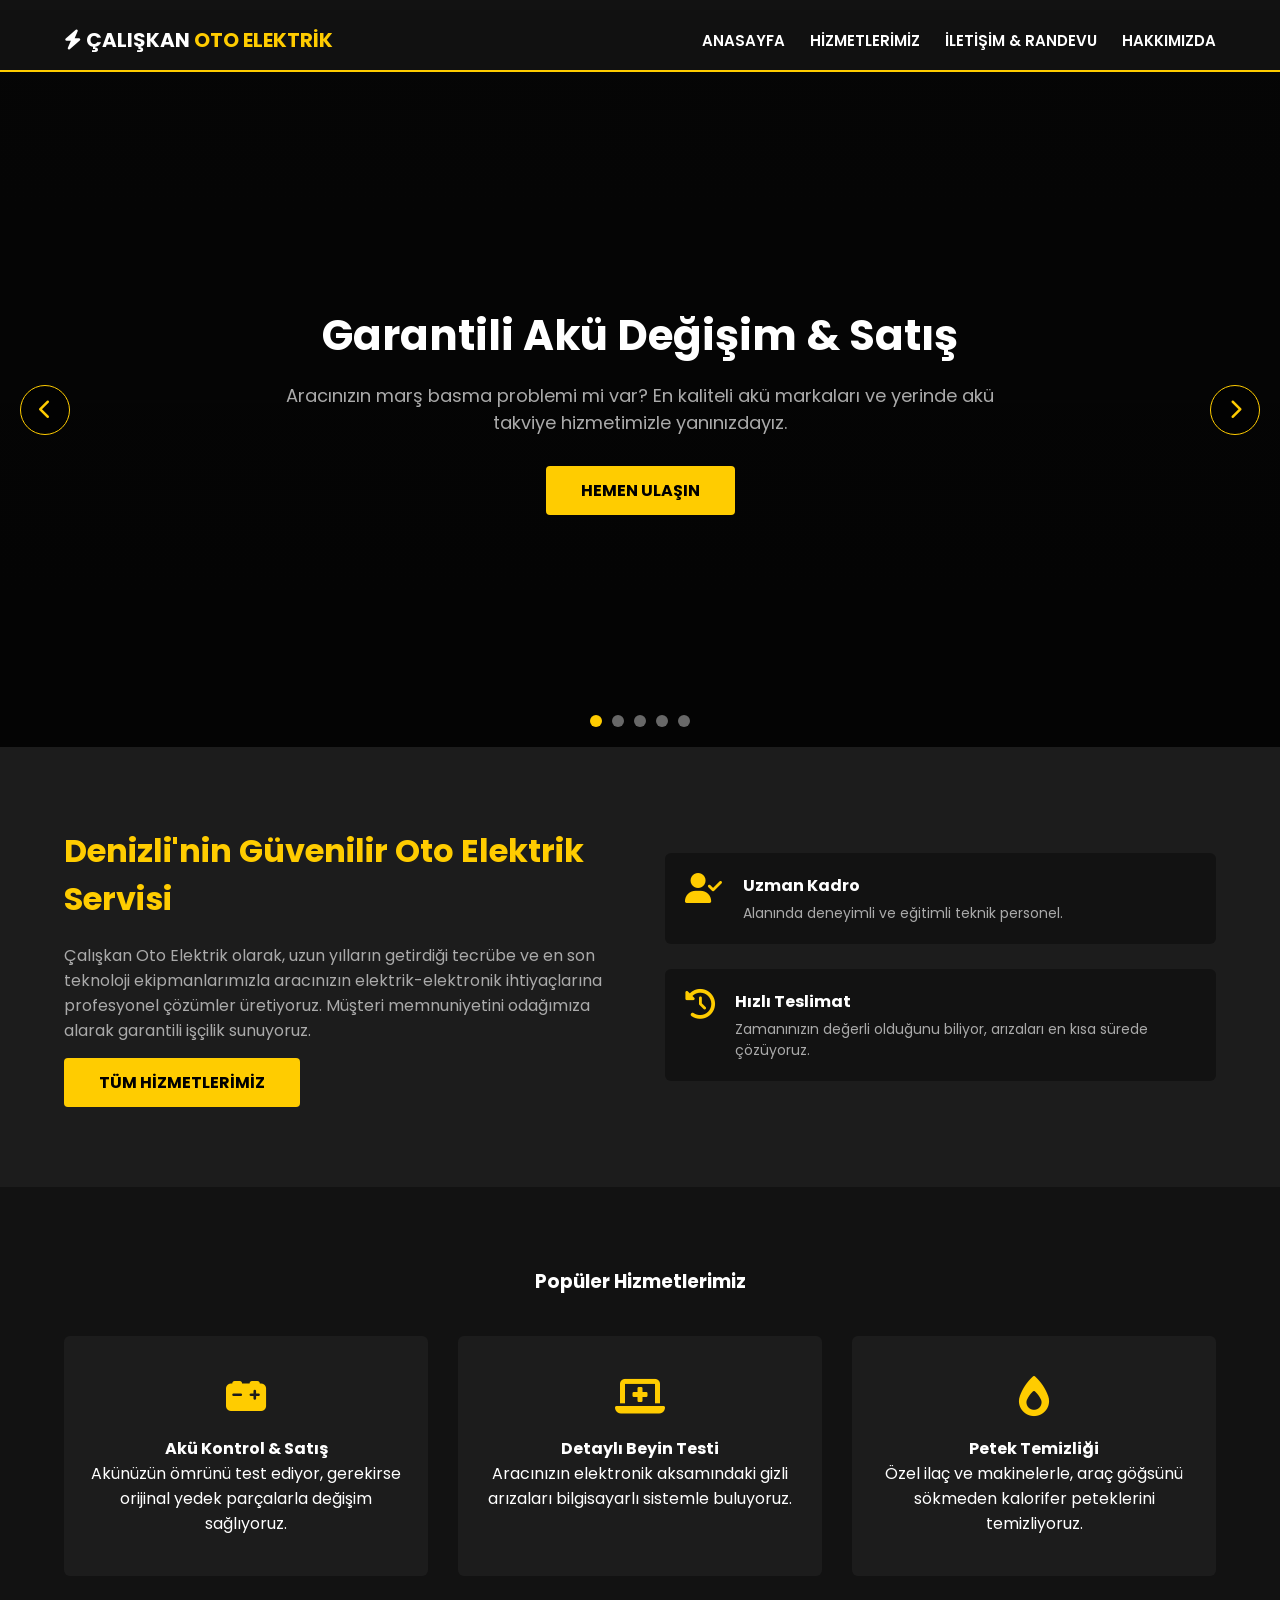
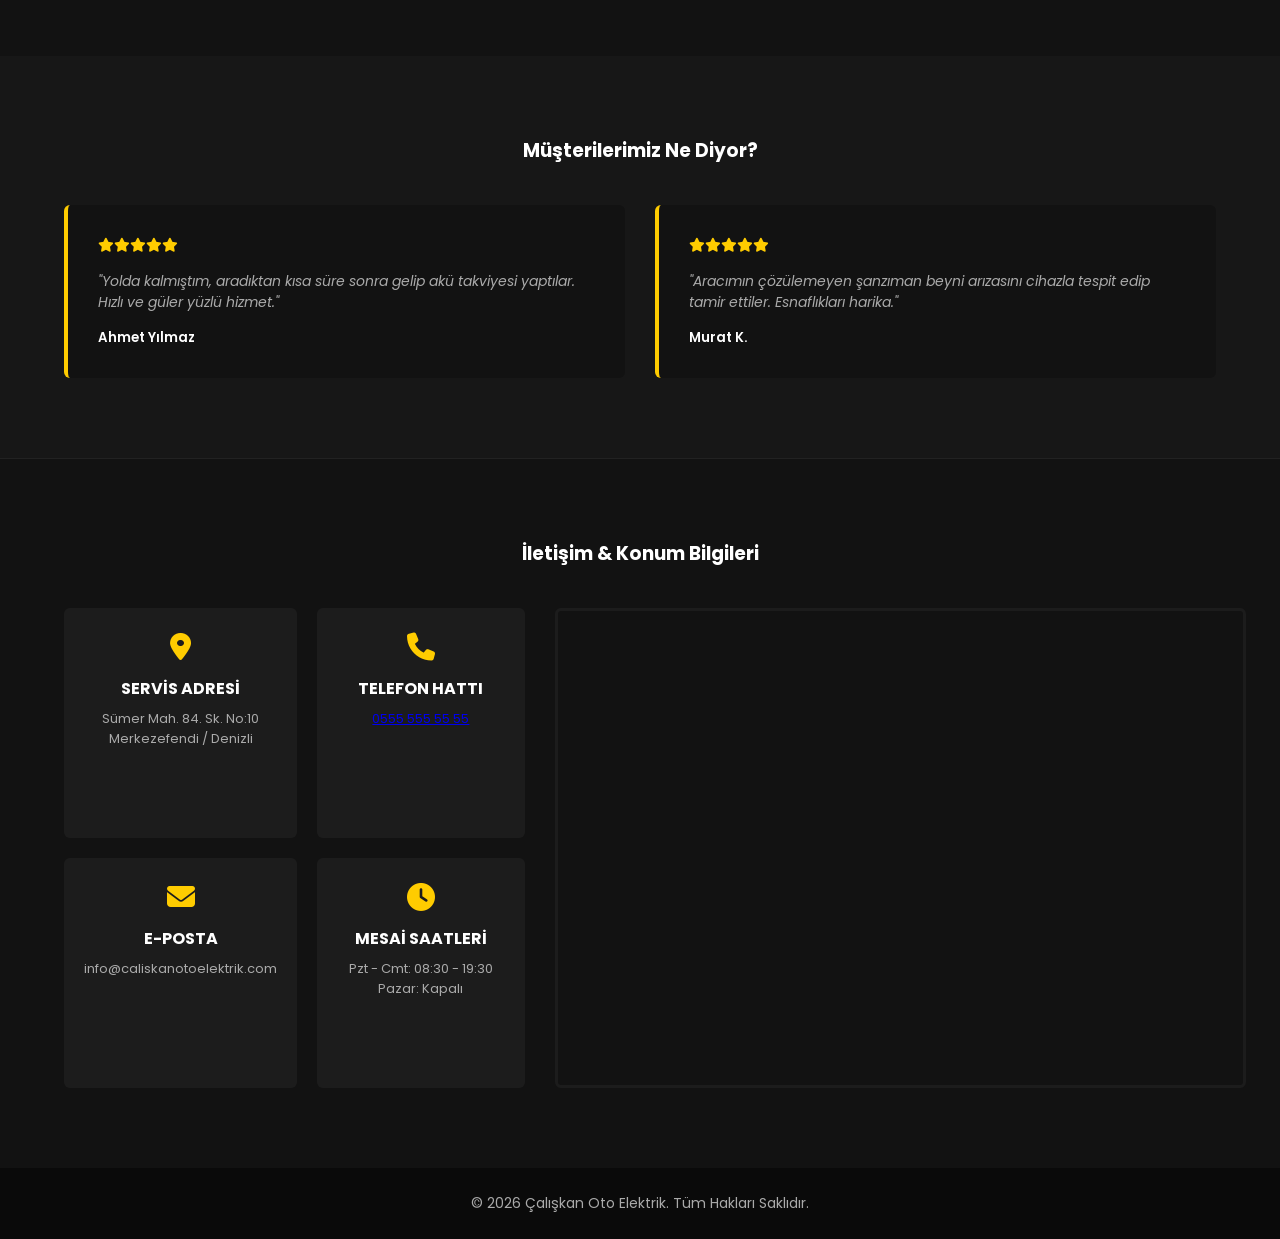
<file: index.html>
<!DOCTYPE html>
<html lang="tr">

<head>
    <meta charset="UTF-8">
    <meta name="viewport" content="width=device-width, initial-scale=1.0">
    <title>Çalışkan Oto Elektrik | Güvenilir ve Profesyonel Hizmet</title>
    <!-- Google Fonts & FontAwesome İkonları -->
    <link rel="stylesheet" href="https://fonts.googleapis.com/css2?family=Poppins:wght@300;400;600;700&display=swap">
    <link rel="stylesheet" href="https://cdnjs.cloudflare.com/ajax/libs/font-awesome/6.4.0/css/all.min.css">
    <link rel="stylesheet" href="style.css">
</head>

<body>

    <!-- DİNAMİK HEADER -->
    <div id="header-placeholder"></div>

    <!-- 1. SLIDER ALANI -->
    <section class="slider-container">
        <!-- Slide 1: Akü -->
        <div class="slide active"
            style="background: linear-gradient(rgba(0,0,0,0.7), rgba(0,0,0,0.8)), url('https://images.unsplash.com/photo-1542282088-fe8426682b8f?auto=format&fit=crop&q=80&w=1600');">
            <div class="slide-content">
                <h2>Garantili Akü Değişim & Satış</h2>
                <p>Aracınızın marş basma problemi mi var? En kaliteli akü markaları ve yerinde akü takviye hizmetimizle
                    yanınızdayız.</p>
                <a href="iletisim.html" class="btn">Hemen Ulaşın</a>
            </div>
        </div>

        <!-- Slide 2: Arıza Tespiti -->
        <div class="slide"
            style="background: linear-gradient(rgba(0,0,0,0.7), rgba(0,0,0,0.8)), url('https://images.unsplash.com/photo-1486006920555-c77dce18193b?auto=format&fit=crop&q=80&w=1600');">
            <div class="slide-content">
                <h2>Bilgisayarlı Arıza Tespiti</h2>
                <p>Orijinal diagnostik cihazlarımızla aracınızın beynindeki tüm elektriksel ve elektronik arızaları
                    nokta atışı tespit ediyoruz.</p>
                <a href="hizmetler.html" class="btn">Hizmetleri İncele</a>
            </div>
        </div>

        <!-- Slide 3: Aydınlatma -->
        <div class="slide"
            style="background: linear-gradient(rgba(0,0,0,0.7), rgba(0,0,0,0.8)), url('https://images.unsplash.com/photo-1511919884226-fd3cad34687c?auto=format&fit=crop&q=80&w=1600');">
            <div class="slide-content">
                <h2>Far Ayarı & Aydınlatma Çözümleri</h2>
                <p>Görüş mesafenizi maksimuma çıkarın. Xenon, LED dönüşümleri ve tüm iç/dış aydınlatma sistemlerinin
                    tamiri.</p>
                <a href="hizmetler.html" class="btn">Detaylı Bilgi</a>
            </div>
        </div>

        <!-- Slide 4: Dinamo Revizyonu -->
        <div class="slide"
            style="background: linear-gradient(rgba(0,0,0,0.7), rgba(0,0,0,0.8)), url('https://images.unsplash.com/photo-1507136566006-cfc505b114fc?auto=format&fit=crop&q=80&w=1600');">
            <div class="slide-content">
                <h2>Marş & Şarj Dinamosu Tamiri</h2>
                <p>Şarj etme sorunları ve marş kaçırma problemlerine karşı dynamic test tezgahlarımızla garantili
                    revizyon sağlıyoruz.</p>
                <a href="iletisim.html" class="btn">Teklif Alın</a>
            </div>
        </div>

        <!-- Slide 5: Yol Yardım -->
        <div class="slide"
            style="background: linear-gradient(rgba(0,0,0,0.7), rgba(0,0,0,0.8)), url('https://images.unsplash.com/photo-1563720223185-11003d516935?auto=format&fit=crop&q=80&w=1600');">
            <div class="slide-content">
                <h2>7/24 Oto Elektrik Yol Yardım</h2>
                <p>Denizli ve çevresinde yolda mı kaldınız? Bir tıkla konumunuza gelelim, arızanızı yerinde çözelim.</p>
                <a href="tel:05464341862" class="btn btn-danger"><i class="fa-solid fa-phone"></i> Tıkla Ara</a>
            </div>
        </div>

        <button class="slider-btn prev-btn"><i class="fa-solid fa-chevron-left"></i></button>
        <button class="slider-btn next-btn"><i class="fa-solid fa-chevron-right"></i></button>

        <div class="slider-dots">
            <span class="dot active"></span>
            <span class="dot"></span>
            <span class="dot"></span>
            <span class="dot"></span>
            <span class="dot"></span>
        </div>
    </section>

    <!-- 2. HAKKIMIZDA ÖZETİ -->
    <section class="home-about">
        <div class="container about-wrapper">
            <div class="about-text">
                <h3>Denizli'nin Güvenilir Oto Elektrik Servisi</h3>
                <p>Çalışkan Oto Elektrik olarak, uzun yılların getirdiği tecrübe ve en son teknoloji ekipmanlarımızla
                    aracınızın elektrik-elektronik ihtiyaçlarına profesyonel çözümler üretiyoruz. Müşteri memnuniyetini
                    odağımıza alarak garantili işçilik sunuyoruz.</p>
                <a href="hakkımızda.html" class="btn">Tüm Hizmetlerimiz</a>
            </div>
            <div class="about-features">
                <div class="feature-item">
                    <i class="fa-solid fa-user-check"></i>
                    <div>
                        <h4>Uzman Kadro</h4>
                        <p>Alanında deneyimli ve eğitimli teknik personel.</p>
                    </div>
                </div>
                <div class="feature-item">
                    <i class="fa-solid fa-clock-rotate-left"></i>
                    <div>
                        <h4>Hızlı Teslimat</h4>
                        <p>Zamanınızın değerli olduğunu biliyor, arızaları en kısa sürede çözüyoruz.</p>
                    </div>
                </div>
            </div>
        </div>
    </section>

    <!-- 3. ÖNE ÇIKAN HİZMETLER -->
    <section class="featured-services">
        <div class="container">
            <div class="section-title-wrapper">
                <h3 class="section-title">Popüler Hizmetlerimiz</h3>
            </div>
            <div class="services-grid">
                <div class="service-card">
                    <i class="fa-solid fa-car-battery"></i>
                    <h4>Akü Kontrol & Satış</h4>
                    <p>Akünüzün ömrünü test ediyor, gerekirse orijinal yedek parçalarla değişim sağlıyoruz.</p>
                </div>
                <div class="service-card">
                    <i class="fa-solid fa-laptop-medical"></i>
                    <h4>Detaylı Beyin Testi</h4>
                    <p>Aracınızın elektronik aksamındaki gizli arızaları bilgisayarlı sistemle buluyoruz.</p>
                </div>
                <div class="service-card">
                    <i class="fa-solid fa-fire-flame-simple"></i>
                    <h4>Petek Temizliği</h4>
                    <p>Özel ilaç ve makinelerle, araç göğsünü sökmeden kalorifer peteklerini temizliyoruz.</p>
                </div>
            </div>
        </div>
    </section>

    <!-- 4. MÜŞTERI YORUMLARI -->
    <section class="testimonials">
        <div class="container">
            <div class="section-title-wrapper">
                <h3 class="section-title">Müşterilerimiz Ne Diyor?</h3>
            </div>
            <div class="testimonials-grid">
                <div class="testimonial-card">
                    <div class="stars"><i class="fa-solid fa-star"></i><i class="fa-solid fa-star"></i><i
                            class="fa-solid fa-star"></i><i class="fa-solid fa-star"></i><i
                            class="fa-solid fa-star"></i></div>
                    <p>"Yolda kalmıştım, aradıktan kısa süre sonra gelip akü takviyesi yaptılar. Hızlı ve güler yüzlü
                        hizmet."</p>
                    <h5>Ahmet Yılmaz</h5>
                </div>
                <div class="testimonial-card">
                    <div class="stars"><i class="fa-solid fa-star"></i><i class="fa-solid fa-star"></i><i
                            class="fa-solid fa-star"></i><i class="fa-solid fa-star"></i><i
                            class="fa-solid fa-star"></i></div>
                    <p>"Aracımın çözülemeyen şanzıman beyni arızasını cihazla tespit edip tamir ettiler. Esnaflıkları
                        harika."</p>
                    <h5>Murat K.</h5>
                </div>
            </div>
        </div>
    </section>

    <!-- 5. EN ALT BÖLÜM: DETAYLI İLETİŞİM VE HARİTA -->
    <section class="home-contact-section">
        <div class="container">
            <div class="section-title-wrapper">
                <h3 class="section-title">İletişim & Konum Bilgileri</h3>
            </div>

            <div class="home-contact-grid">
                <div class="home-contact-info">
                    <div class="info-box">
                        <i class="fa-solid fa-location-dot"></i>
                        <h4>Servis Adresi</h4>
                        <p>Sümer Mah. 84. Sk. No:10<br>Merkezefendi / Denizli</p>
                    </div>
                    <div class="info-box">
                        <i class="fa-solid fa-phone"></i>
                        <h4>Telefon Hattı</h4>
                        <p><a href="tel:05464341862">0555 555 55 55 </a></p>
                    </div>
                    <div class="info-box">
                        <i class="fa-solid fa-envelope"></i>
                        <h4>E-Posta</h4>
                        <p>info@caliskanotoelektrik.com</p>
                    </div>
                    <div class="info-box">
                        <i class="fa-solid fa-clock"></i>
                        <h4>Mesai Saatleri</h4>
                        <p>Pzt - Cmt: 08:30 - 19:30<br>Pazar: Kapalı</p>
                    </div>
                </div>

                <div class="home-contact-map">
                    <iframe
                        src="https://www.google.com/maps/embed?pb=!1m18!1m12!1m3!1d12611.572576637258!2d29.08798258969261!3d37.79254390683417!2m3!1f0!2f0!3f0!3m2!1i1024!2i768!4f13.1!3m3!1m2!1s0x14c73f359cb6632b%3A0xdfe6f69d227817e!2zw4dhbMSxxZ9rYW4gT3RvIEVsZWt0cmlr!5e0!3m2!1str!2str!4v1783810471572!5m2!1str!2str"
                        width="110%" height="100%" style="border:0;" allowfullscreen="" loading="lazy"
                        referrerpolicy="no-referrer-when-downgrade"></iframe>
                </div>
            </div>
        </div>
    </section>

    <!-- DİNAMİK FOOTER -->
    <div id="footer-placeholder"></div>

    <script src="script.js"></script>
</body>

</html>
</file>
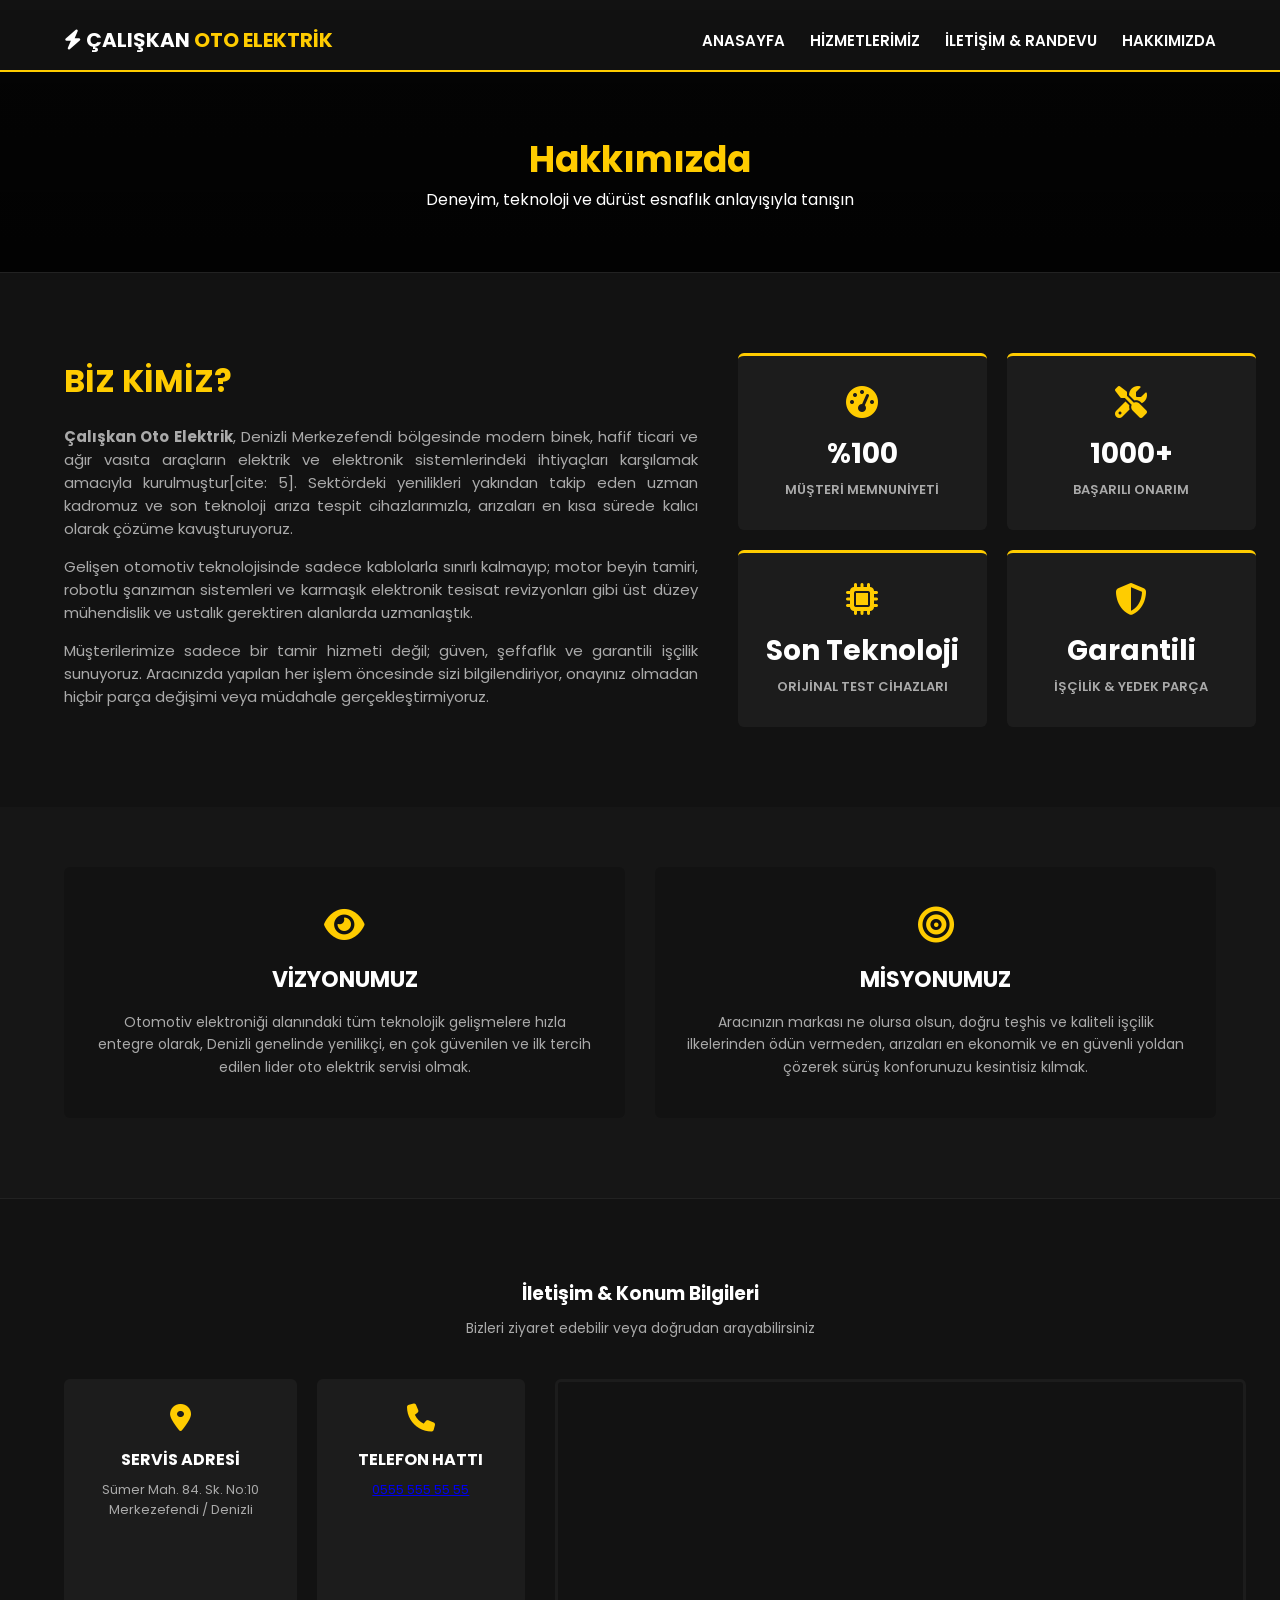
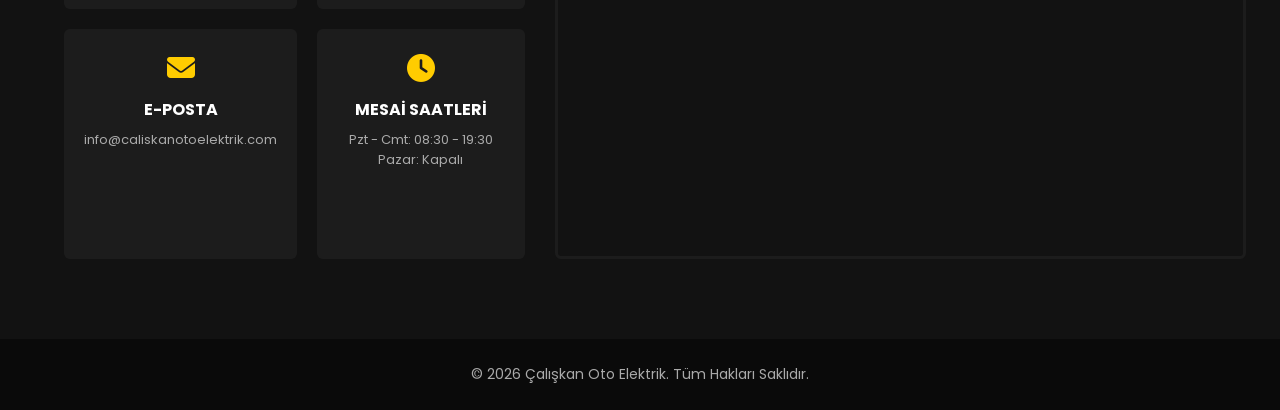
<file: hakkımızda.html>
<!DOCTYPE html>
<html lang="tr">

<head>
    <meta charset="UTF-8">
    <meta name="viewport" content="width=device-width, initial-scale=1.0">
    <title>Hakkımızda | Çalışkan Oto Elektrik</title>
    <!-- Google Fonts & FontAwesome İkonları -->
    <link rel="stylesheet" href="https://fonts.googleapis.com/css2?family=Poppins:wght@300;400;600;700&display=swap">
    <link rel="stylesheet" href="https://cdnjs.cloudflare.com/ajax/libs/font-awesome/6.4.0/css/all.min.css">
    <link rel="stylesheet" href="style.css">
</head>

<body>

    <!-- DİNAMİK HEADER (JavaScript ile yüklenecek) -->
    <div id="header-placeholder"></div>

    <!-- SAYFA ÜST BANNERI -->
    <section class="page-banner">
        <h1>Hakkımızda</h1>
        <p>Deneyim, teknoloji ve dürüst esnaflık anlayışıyla tanışın</p>
    </section>

    <!-- HAKKIMIZDA DETAYLI İÇERİK -->
    <section class="about-page-content">
        <div class="container">
            <div class="about-main-grid">
                <!-- Sol Taraf: Kurumsal Yazı -->
                <div class="about-main-text">
                    <h2>Biz Kimiz?</h2>
                    <p><strong>Çalışkan Oto Elektrik</strong>, Denizli Merkezefendi bölgesinde modern binek, hafif
                        ticari ve ağır vasıta araçların elektrik ve elektronik sistemlerindeki ihtiyaçları karşılamak
                        amacıyla kurulmuştur[cite: 5]. Sektördeki yenilikleri yakından takip eden uzman kadromuz ve son
                        teknoloji arıza tespit cihazlarımızla, arızaları en kısa sürede kalıcı olarak çözüme
                        kavuşturuyoruz.</p>
                    <p>Gelişen otomotiv teknolojisinde sadece kablolarla sınırlı kalmayıp; motor beyin tamiri, robotlu
                        şanzıman sistemleri ve karmaşık elektronik tesisat revizyonları gibi üst düzey mühendislik ve
                        ustalık gerektiren alanlarda uzmanlaştık.</p>
                    <p>Müşterilerimize sadece bir tamir hizmeti değil; güven, şeffaflık ve garantili işçilik sunuyoruz.
                        Aracınızda yapılan her işlem öncesinde sizi bilgilendiriyor, onayınız olmadan hiçbir parça
                        değişimi veya müdahale gerçekleştirmiyoruz.</p>
                </div>

                <!-- Sağ Taraf: İstatistik Kartları -->
                <div class="about-stats-grid">
                    <div class="stat-box">
                        <i class="fa-solid fa-gauge-high"></i>
                        <h3>%100</h3>
                        <p>Müşteri Memnuniyeti</p>
                    </div>
                    <div class="stat-box">
                        <i class="fa-solid fa-screwdriver-wrench"></i>
                        <h3>1000+</h3>
                        <p>Başarılı Onarım</p>
                    </div>
                    <div class="stat-box">
                        <i class="fa-solid fa-microchip"></i>
                        <h3>Son Teknoloji</h3>
                        <p>Orijinal Test Cihazları</p>
                    </div>
                    <div class="stat-box">
                        <i class="fa-solid fa-shield-halved"></i>
                        <h3>Garantili</h3>
                        <p>İşçilik & Yedek Parça</p>
                    </div>
                </div>
            </div>
        </div>
    </section>

    <!-- VİZYON & MİSYON BÖLÜMÜ -->
    <section class="vision-mission-section">
        <div class="container vision-mission-grid">
            <div class="vm-card">
                <i class="fa-solid fa-eye"></i>
                <h3>Vizyonumuz</h3>
                <p>Otomotiv elektroniği alanındaki tüm teknolojik gelişmelere hızla entegre olarak, Denizli genelinde
                    yenilikçi, en çok güvenilen ve ilk tercih edilen lider oto elektrik servisi olmak.</p>
            </div>
            <div class="vm-card">
                <i class="fa-solid fa-bullseye"></i>
                <h3>Misyonumuz</h3>
                <p>Aracınızın markası ne olursa olsun, doğru teşhis ve kaliteli işçilik ilkelerinden ödün vermeden,
                    arızaları en ekonomik ve en güvenli yoldan çözerek sürüş konforunuzu kesintisiz kılmak.</p>
            </div>
        </div>
    </section>

    <!-- 5. EN ALT BÖLÜM: DETAYLI İLETİŞİM, BİLGİLER VE HARİTA -->
    <section class="home-contact-section">
        <div class="container">
            <div class="section-title-wrapper">
                <h3 class="section-title">İletişim & Konum Bilgileri</h3>
                <p>Bizleri ziyaret edebilir veya doğrudan arayabilirsiniz</p>
            </div>

            <div class="home-contact-grid">
                <!-- Sol Taraf: İletişim Bilgileri Card Yapısı -->
                <div class="home-contact-info">
                    <div class="info-box">
                        <i class="fa-solid fa-location-dot"></i>
                        <h4>Servis Adresi</h4>
                        <p>Sümer Mah. 84. Sk. No:10<br>Merkezefendi / Denizli</p>
                    </div>
                    <div class="info-box">
                        <i class="fa-solid fa-phone"></i>
                        <h4>Telefon Hattı</h4>
                        <p><a href="tel:05464341862">0555 555 55 55</a></p>
                    </div>
                    <div class="info-box">
                        <i class="fa-solid fa-envelope"></i>
                        <h4>E-Posta</h4>
                        <p>info@caliskanotoelektrik.com</p>
                    </div>
                    <div class="info-box">
                        <i class="fa-solid fa-clock"></i>
                        <h4>Mesai Saatleri</h4>
                        <p>Pzt - Cmt: 08:30 - 19:30<br>Pazar: Kapalı</p>
                    </div>
                </div>

                <!-- Sağ Taraf: Büyük Google Maps Haritası -->
                <div class="home-contact-map">
                    <iframe
                        src="https://www.google.com/maps/embed?pb=!1m18!1m12!1m3!1d12611.572576637258!2d29.08798258969261!3d37.79254390683417!2m3!1f0!2f0!3f0!3m2!1i1024!2i768!4f13.1!3m3!1m2!1s0x14c73f359cb6632b%3A0xdfe6f69d227817e!2zw4dhbMSxxZ9rYW4gT3RvIEVsZWt0cmlr!5e0!3m2!1str!2str!4v1783810471572!5m2!1str!2str"
                        width="110%" height="100%" style="border:0;" allowfullscreen="" loading="lazy"
                        referrerpolicy="no-referrer-when-downgrade"></iframe>
                </div>
            </div>
        </div>
    </section>

    <!-- DİNAMİK FOOTER (JavaScript ile yüklenecek) -->
    <div id="footer-placeholder"></div>

    <script src="script.js"></script>
</body>

</html>
</file>
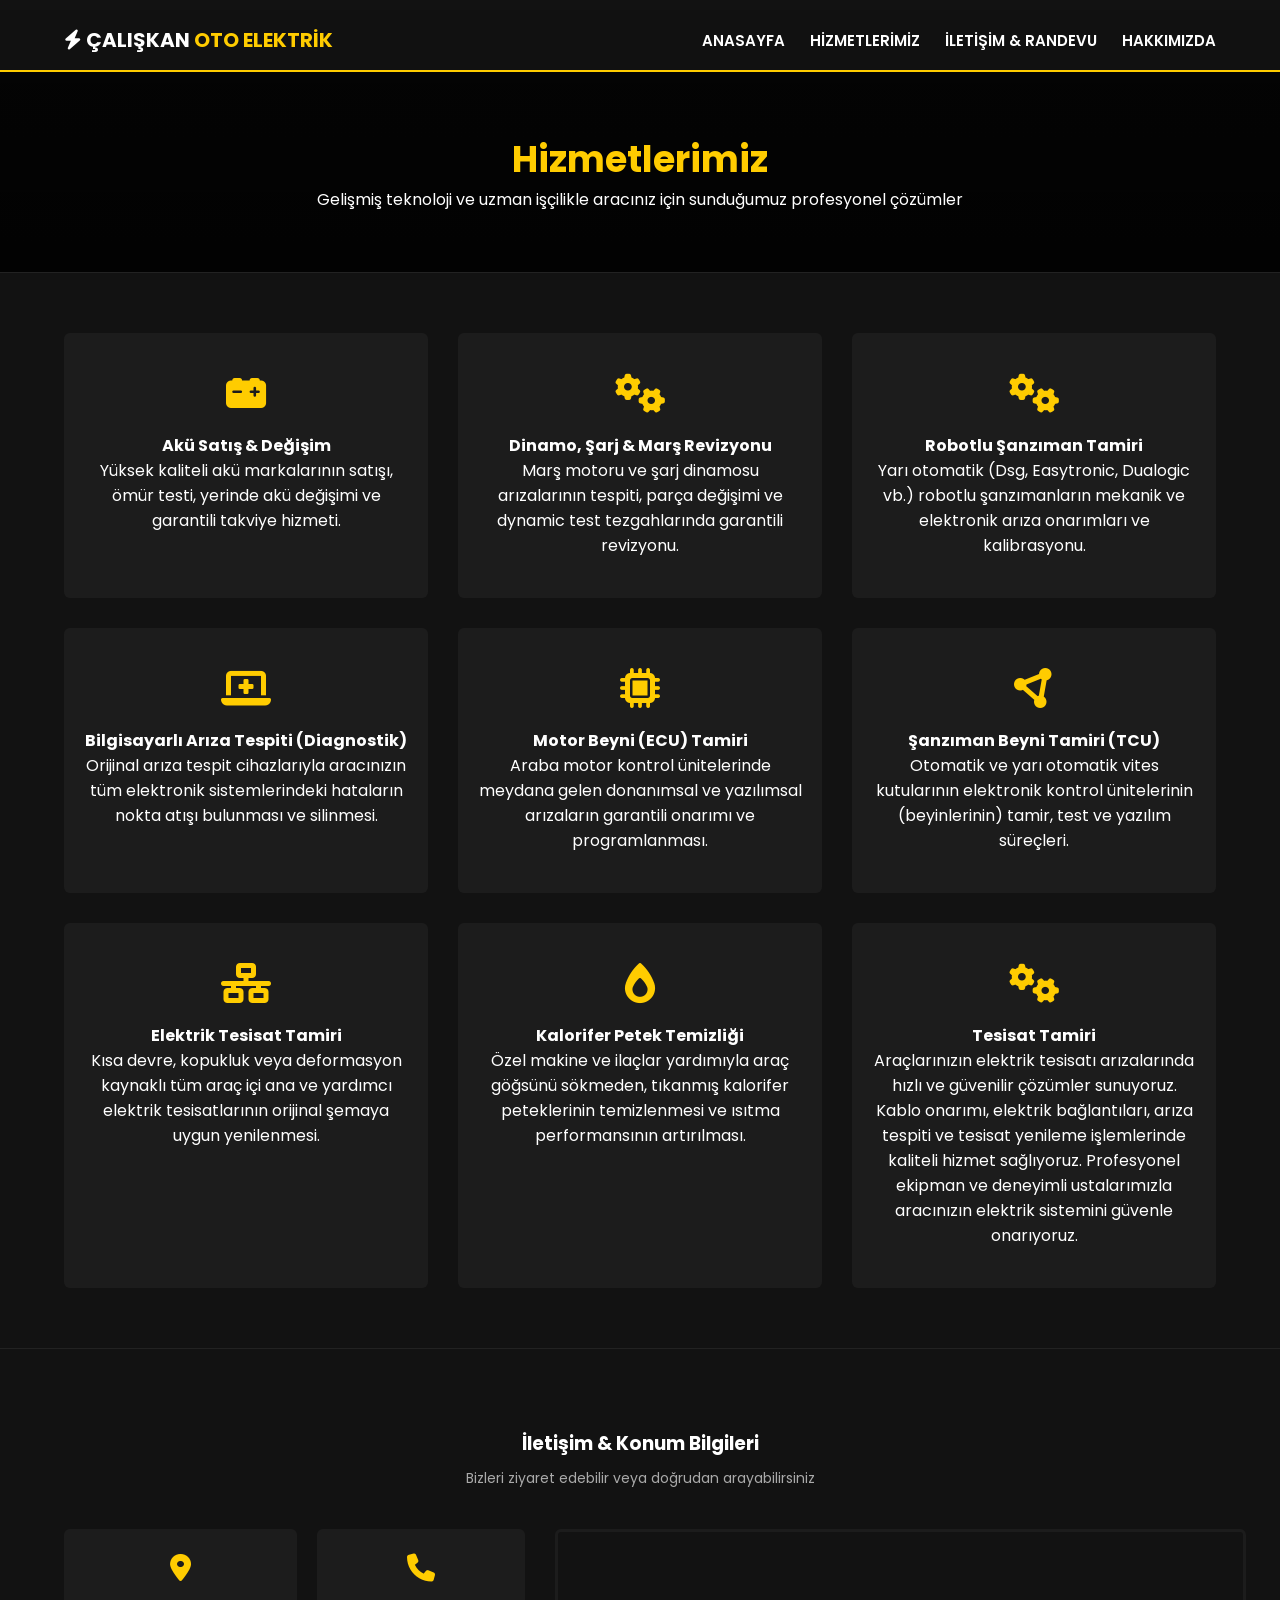
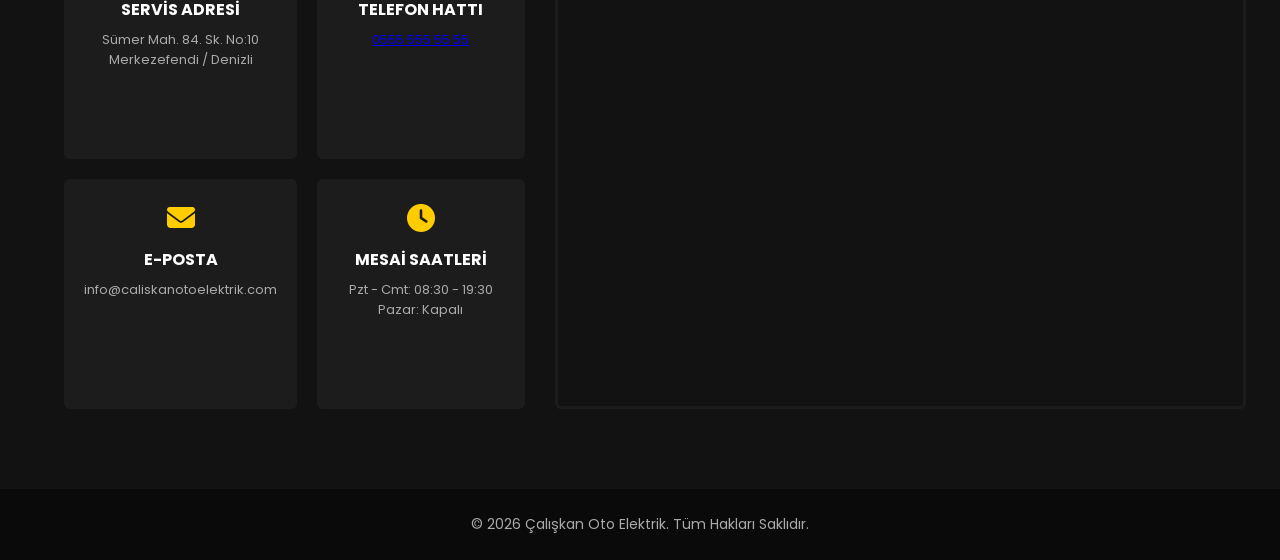
<file: hizmetler.html>
<!DOCTYPE html>
<html lang="tr">

<head>
    <meta charset="UTF-8">
    <meta name="viewport" content="width=device-width, initial-scale=1.0">
    <title>Hizmetlerimiz | Çalışkan Oto Elektrik</title>
    <link rel="stylesheet" href="https://fonts.googleapis.com/css2?family=Poppins:wght@300;400;600;700&display=swap">
    <link rel="stylesheet" href="https://cdnjs.cloudflare.com/ajax/libs/font-awesome/6.4.0/css/all.min.css">
    <link rel="stylesheet" href="style.css">
</head>

<body>

    <div id="header-placeholder"></div>

    <section class="page-banner">
        <h1>Hizmetlerimiz</h1>
        <p>Gelişmiş teknoloji ve uzman işçilikle aracınız için sunduğumuz profesyonel çözümler</p>
    </section>

    <section class="services-page-content">
        <div class="container">
            <div class="services-grid">

                <div class="service-card">
                    <i class="fa-solid fa-car-battery"></i>
                    <h4>Akü Satış & Değişim</h4>
                    <p>Yüksek kaliteli akü markalarının satışı, ömür testi, yerinde akü değişimi ve garantili takviye
                        hizmeti.</p>
                </div>

                <div class="service-card">
                    <i class="fa-solid fa-gears"></i>
                    <h4>Dinamo, Şarj & Marş Revizyonu</h4>
                    <p>Marş motoru ve şarj dinamosu arızalarının tespiti, parça değişimi ve dynamic test tezgahlarında
                        garantili revizyonu.</p>
                </div>

                <div class="service-card">
                    <i class="fa-solid fa-cogs"></i>
                    <h4>Robotlu Şanzıman Tamiri</h4>
                    <p>Yarı otomatik (Dsg, Easytronic, Dualogic vb.) robotlu şanzımanların mekanik ve elektronik arıza
                        onarımları ve kalibrasyonu.</p>
                </div>

                <div class="service-card">
                    <i class="fa-solid fa-laptop-medical"></i>
                    <h4>Bilgisayarlı Arıza Tespiti (Diagnostik)</h4>
                    <p>Orijinal arıza tespit cihazlarıyla aracınızın tüm elektronik sistemlerindeki hataların nokta
                        atışı bulunması ve silinmesi.</p>
                </div>

                <div class="service-card">
                    <i class="fa-solid fa-microchip"></i>
                    <h4>Motor Beyni (ECU) Tamiri</h4>
                    <p>Araba motor kontrol ünitelerinde meydana gelen donanımsal ve yazılımsal arızaların garantili
                        onarımı ve programlanması.</p>
                </div>

                <div class="service-card">
                    <i class="fa-solid fa-circle-nodes"></i>
                    <h4>Şanzıman Beyni Tamiri (TCU)</h4>
                    <p>Otomatik ve yarı otomatik vites kutularının elektronik kontrol ünitelerinin (beyinlerinin) tamir,
                        test ve yazılım süreçleri.</p>
                </div>

                <div class="service-card">
                    <i class="fa-solid fa-network-wired"></i>
                    <h4>Elektrik Tesisat Tamiri</h4>
                    <p>Kısa devre, kopukluk veya deformasyon kaynaklı tüm araç içi ana ve yardımcı elektrik
                        tesisatlarının orijinal şemaya uygun yenilenmesi.</p>
                </div>

                <div class="service-card">
                    <i class="fa-solid fa-fire-flame-simple"></i>
                    <h4>Kalorifer Petek Temizliği</h4>
                    <p>Özel makine ve ilaçlar yardımıyla araç göğsünü sökmeden, tıkanmış kalorifer peteklerinin
                        temizlenmesi ve ısıtma performansının artırılması.</p>
                </div>

                <div class="service-card">
                    <i class="fa-solid fa-cogs"></i>
                    <h4>Tesisat Tamiri</h4>
                    <p>Araçlarınızın elektrik tesisatı arızalarında hızlı ve güvenilir çözümler sunuyoruz. 
                    Kablo onarımı, elektrik bağlantıları, arıza tespiti ve tesisat yenileme işlemlerinde kaliteli hizmet sağlıyoruz.
                     Profesyonel ekipman ve deneyimli ustalarımızla aracınızın elektrik sistemini güvenle onarıyoruz.</p>
                </div>

            </div>
        </div>
    </section>

    <!-- 5. EN ALT BÖLÜM: DETAYLI İLETİŞİM, BİLGİLER VE HARİTA -->
    <section class="home-contact-section">
        <div class="container">
            <div class="section-title-wrapper">
                <h3 class="section-title">İletişim & Konum Bilgileri</h3>
                <p>Bizleri ziyaret edebilir veya doğrudan arayabilirsiniz</p>
            </div>

            <div class="home-contact-grid">
                <!-- Sol Taraf: İletişim Bilgileri Card Yapısı -->
                <div class="home-contact-info">
                    <div class="info-box">
                        <i class="fa-solid fa-location-dot"></i>
                        <h4>Servis Adresi</h4>
                        <p>Sümer Mah. 84. Sk. No:10<br>Merkezefendi / Denizli</p>
                    </div>
                    <div class="info-box">
                        <i class="fa-solid fa-phone"></i>
                        <h4>Telefon Hattı</h4>
                        <p><a href="tel:05464341862">0555 555 55 55</a></p>
                    </div>
                    <div class="info-box">
                        <i class="fa-solid fa-envelope"></i>
                        <h4>E-Posta</h4>
                        <p>info@caliskanotoelektrik.com</p>
                    </div>
                    <div class="info-box">
                        <i class="fa-solid fa-clock"></i>
                        <h4>Mesai Saatleri</h4>
                        <p>Pzt - Cmt: 08:30 - 19:30<br>Pazar: Kapalı</p>
                    </div>
                </div>

                <!-- Sağ Taraf: Büyük Google Maps Haritası -->
                <div class="home-contact-map">
                    <iframe
                        src="https://www.google.com/maps/embed?pb=!1m18!1m12!1m3!1d12611.572576637258!2d29.08798258969261!3d37.79254390683417!2m3!1f0!2f0!3f0!3m2!1i1024!2i768!4f13.1!3m3!1m2!1s0x14c73f359cb6632b%3A0xdfe6f69d227817e!2zw4dhbMSxxZ9rYW4gT3RvIEVsZWt0cmlr!5e0!3m2!1str!2str!4v1783810471572!5m2!1str!2str"
                        width="110%" height="100%" style="border:0;" allowfullscreen="" loading="lazy"
                        referrerpolicy="no-referrer-when-downgrade"></iframe>
                </div>
            </div>
        </div>
    </section>

    <div id="footer-placeholder"></div>

    <script src="script.js"></script>
</body>

</html>
</file>
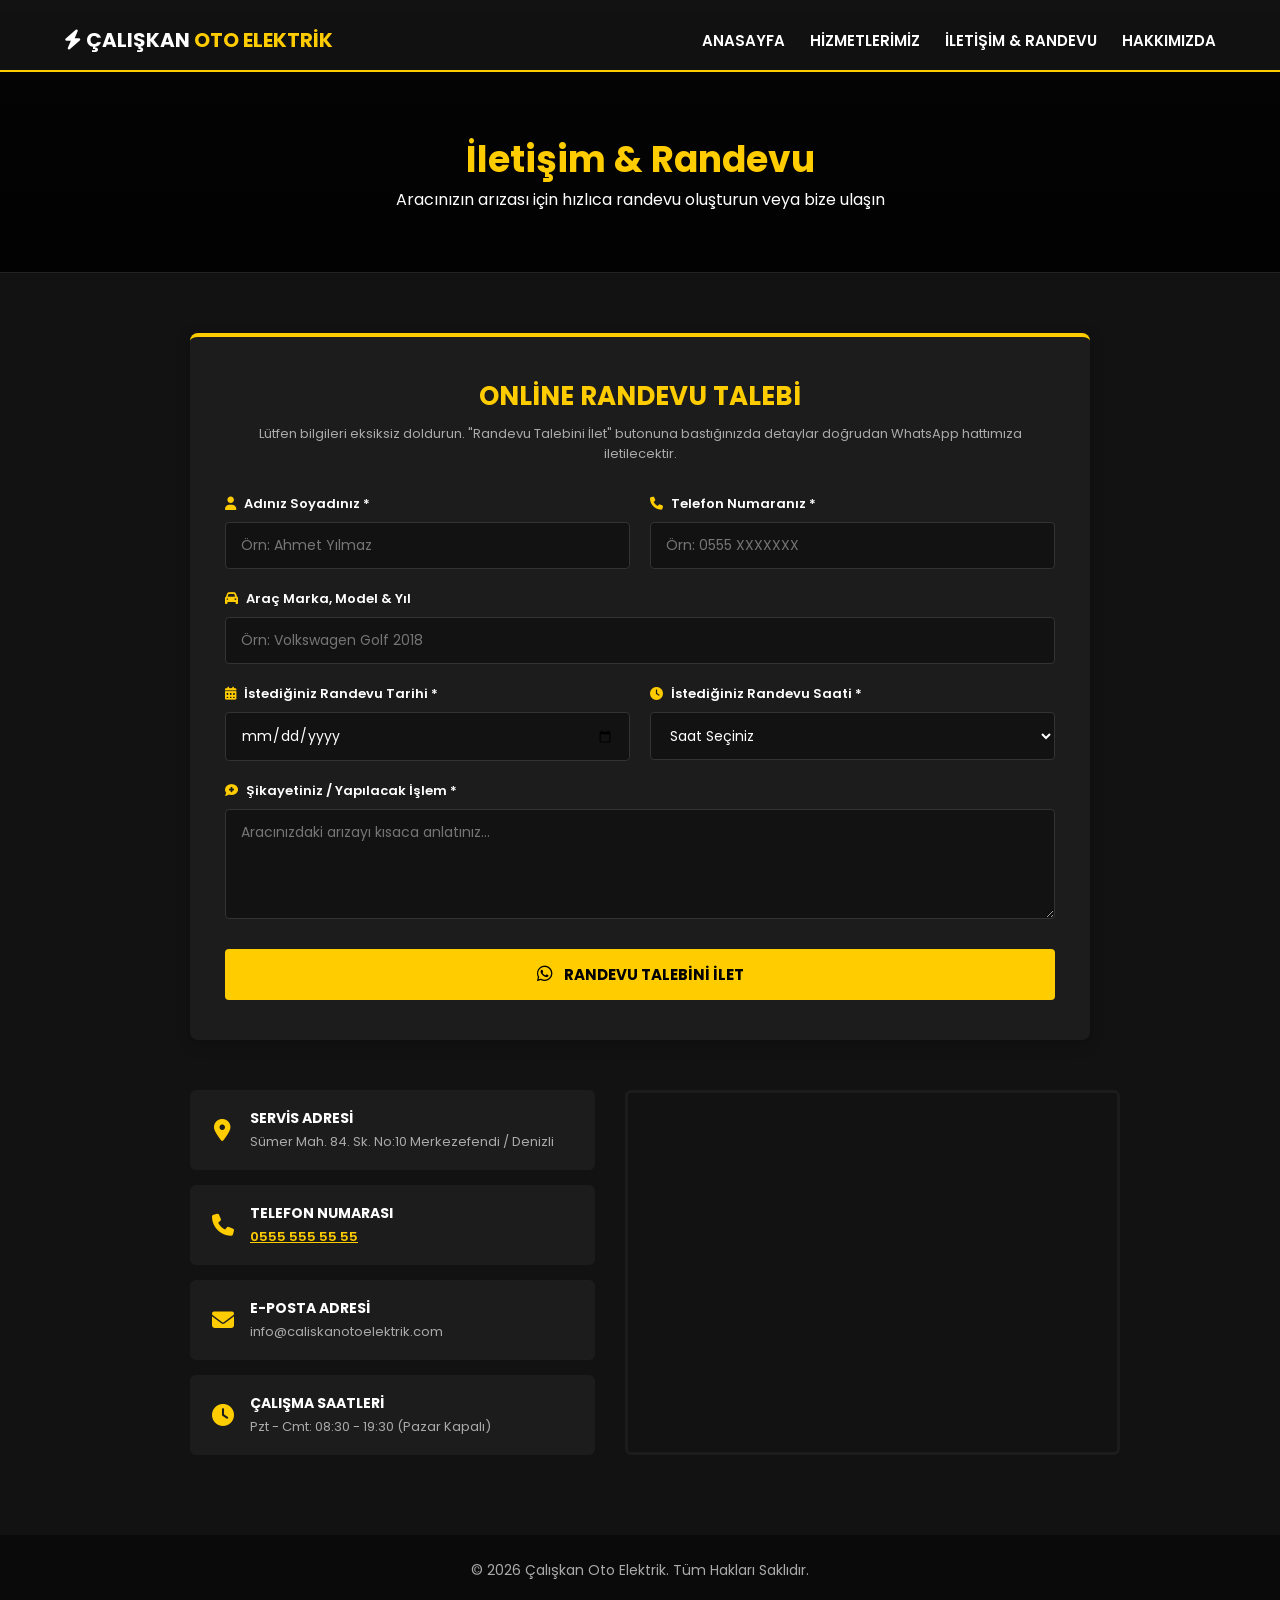
<file: iletisim.html>
<!DOCTYPE html>
<html lang="tr">

<head>
    <meta charset="UTF-8">
    <meta name="viewport" content="width=device-width, initial-scale=1.0">
    <title>İletişim & Randevu Al | Çalışkan Oto Elektrik</title>
    <!-- Google Fonts & FontAwesome İkonları -->
    <link rel="stylesheet" href="https://fonts.googleapis.com/css2?family=Poppins:wght@300;400;600;700&display=swap">
    <link rel="stylesheet" href="https://cdnjs.cloudflare.com/ajax/libs/font-awesome/6.4.0/css/all.min.css">
    <link rel="stylesheet" href="style.css">
</head>

<body>

    <!-- DİNAMİK HEADER (JavaScript ile yüklenecek) -->
    <div id="header-placeholder"></div>

    <!-- SAYFA ÜST BANNERI -->
    <section class="page-banner">
        <h1>İletişim & Randevu</h1>
        <p>Aracınızın arızası için hızlıca randevu oluşturun veya bize ulaşın</p>
    </section>

    <!-- ANA İÇERİK BÖLÜMÜ -->
    <section class="contact-page-centered">
        <div class="container-small">

            <!-- 1. ÜST KISIM: ORTALANMIŞ ONLINE RANDEVU FORMU -->
            <div class="appointment-form-container center-layout">
                <h3>Online Randevu Talebi</h3>
                <p>Lütfen bilgileri eksiksiz doldurun. "Randevu Talebini İlet" butonuna bastığınızda detaylar doğrudan
                    WhatsApp hattımıza iletilecektir.</p>

                <form id="whatsapp-appointment-form" class="appointment-form">
                    <!-- Müşteri Bilgileri -->
                    <div class="form-row">
                        <div class="form-group-custom">
                            <label><i class="fa-solid fa-user"></i> Adınız Soyadınız *</label>
                            <input type="text" name="client_name" placeholder="Örn: Ahmet Yılmaz" required>
                        </div>
                        <div class="form-group-custom">
                            <label><i class="fa-solid fa-phone"></i> Telefon Numaranız *</label>
                            <input type="tel" name="client_phone" placeholder="Örn: 0555 XXXXXXX" required>
                        </div>
                    </div>

                    <!-- Araç Bilgileri -->
                    <div class="form-group-custom">
                        <label><i class="fa-solid fa-car"></i> Araç Marka, Model & Yıl</label>
                        <input type="text" name="client_car" placeholder="Örn: Volkswagen Golf 2018">
                    </div>

                    <!-- Tarih ve Saat Seçimi -->
                    <div class="form-row">
                        <div class="form-group-custom">
                            <label><i class="fa-solid fa-calendar-days"></i> İstediğiniz Randevu Tarihi *</label>
                            <input type="date" name="appointment_date" required>
                        </div>
                        <div class="form-group-custom">
                            <label><i class="fa-solid fa-clock"></i> İstediğiniz Randevu Saati *</label>
                            <select name="appointment_time" required>
                                <option value="" disabled selected>Saat Seçiniz</option>
                                <option value="09:00">09:00</option>
                                <option value="10:30">10:30</option>
                                <option value="12:00">12:00</option>
                                <option value="13:30">13:30</option>
                                <option value="15:00">15:00</option>
                                <option value="16:30">16:30</option>
                                <option value="18:00">18:00</option>
                            </select>
                        </div>
                    </div>

                    <!-- Arıza Detayı -->
                    <div class="form-group-custom">
                        <label><i class="fa-solid fa-comment-medical"></i> Şikayetiniz / Yapılacak İşlem *</label>
                        <textarea name="client_issue" rows="4" placeholder="Aracınızdaki arızayı kısaca anlatınız..."
                            required></textarea>
                    </div>

                    <!-- Gönder Butonu -->
                    <button type="submit" class="btn btn-appointment-submit">
                        <i class="fa-brands fa-whatsapp" style="margin-right: 8px; font-size: 18px;"></i> Randevu
                        Talebini İlet
                    </button>
                </form>
            </div>

            <!-- 2. ALT KISIM: İLETİŞİM BİLGİLERİ VE HARİTA -->
            <div class="contact-bottom-layout">

                <!-- İletişim Kartları -->
                <div class="contact-cards-vertical">
                    <div class="contact-card-item">
                        <i class="fa-solid fa-location-dot"></i>
                        <div>
                            <h5>Servis Adresi</h5>
                            <p>Sümer Mah. 84. Sk. No:10 Merkezefendi / Denizli</p>
                        </div>
                    </div>
                    <div class="contact-card-item">
                        <i class="fa-solid fa-phone"></i>
                        <div>
                            <h5>Telefon Numarası</h5>
                            <p><a href="tel:05464341862">0555 555 55 55</a></p>
                        </div>
                    </div>
                    <div class="contact-card-item">
                        <i class="fa-solid fa-envelope"></i>
                        <div>
                            <h5>E-Posta Adresi</h5>
                            <p>info@caliskanotoelektrik.com</p>
                        </div>
                    </div>
                    <div class="contact-card-item">
                        <i class="fa-solid fa-clock"></i>
                        <div>
                            <h5>Çalışma Saatleri</h5>
                            <p>Pzt - Cmt: 08:30 - 19:30 (Pazar Kapalı)</p>
                        </div>
                    </div>
                </div>

                <!-- Dükkanı Nokta Atışı Gösteren Google Haritası -->
                <div class="contact-map-box">
                    <iframe
                        src="https://maps.google.com/maps?q=%C3%87al%C4%B1%C5%9Fkan%20Oto%20Elektrik%20S%C3%BCmer%20Mahallesi%20Denizli&t=&z=15&ie=UTF8&iwloc=&output=embed"
                        width="100%" height="100%" style="border:0;" allowfullscreen="" loading="lazy"
                        referrerpolicy="no-referrer-when-downgrade"></iframe>
                </div>

            </div>

        </div>
    </section>

    <!-- DİNAMİK FOOTER (JavaScript ile yüklenecek) -->
    <div id="footer-placeholder"></div>

    <!-- ÖZEL WHATSAPP KODU (JavaScript) -->
    <script>
        document.getElementById("whatsapp-appointment-form").addEventListener("submit", function (e) {
            e.preventDefault(); // Sayfanın yenilenip formun boşa gitmesini engeller

            // Form içindeki doldurulan alanları yakalıyoruz
            const name = this.elements["client_name"].value;
            const phone = this.elements["client_phone"].value;
            const car = this.elements["client_car"].value || "Belirtilmedi";
            const date = this.elements["appointment_date"].value;
            const time = this.elements["appointment_time"].value;
            const issue = this.elements["client_issue"].value;

            // Tarih bilgisini Türkiye formatına (GG/AA/YYYY) çeviriyoruz
            const formattedDate = date.split('-').reverse().join('/');

            // Çalışkan Oto Elektrik WhatsApp Numarası (Uluslararası formatta, boşluksuz)
            const whatsappNumber = "905464341862";

            // WhatsApp'a gidecek düzenli mesaj şablonu
            const message = `🛠️ *Çalışkan Oto Elektrik - Web Randevu Talebi* 🛠️\n\n` +
                `👤 *Müşteri:* ${name}\n` +
                `📞 *Telefon:* ${phone}\n` +
                `🚗 *Araç:* ${car}\n` +
                `📅 *Tarih:* ${formattedDate}\n` +
                `⏰ *Saat:* ${time}\n` +
                `📝 *Arıza / Şikayet:* ${issue}`;

            // Emojilerin ve satır satır metinlerin link içinde bozulmaması için encode ediyoruz
            const encodedMessage = encodeURIComponent(message);

            // WhatsApp Web ve Mobil için evrensel yönlendirme API linki
            const whatsappUrl = `https://api.whatsapp.com/send?phone=${whatsappNumber}&text=${encodedMessage}`;

            // Müşteriyi yeni sekmede direkt WhatsApp konuşma penceresine taşır
            window.open(whatsappUrl, '_blank');
        });
    </script>

    <script src="script.js"></script>
</body>

</html>
</file>
<file: style.css>
* {
    margin: 0;
    padding: 0;
    box-sizing: border-box;
    font-family: 'Poppins', sans-serif;
}

:root {
    --bg-dark: #121212;
    --bg-card: #1c1c1c;
    --primary: #ffcc00;
    --text-white: #ffffff;
    --text-gray: #aaaaaa;
}

body {
    background-color: var(--bg-dark);
    color: var(--text-white);
    padding-top: 10px;
    /* Header yüksekliği kadar boşluk */
}

.container {
    width: 90%;
    max-width: 1200px;
    margin: 0 auto;
}

/* HEADER GLOBAL */
header {
    background-color: rgba(18, 18, 18, 0.98);
    position: fixed;
    top: 0;
    left: 0;
    width: 100%;
    z-index: 1000;
    border-bottom: 2px solid var(--primary);
    padding: 15px 0;
}

.header-container {
    display: flex;
    justify-content: space-between;
    align-items: center;
}

.logo a {
    font-size: 22px;
    font-weight: 70;
    color: var(--text-white);
    text-decoration: none;
}

.logo span {
    color: var(--primary);
}

nav ul {
    display: flex;
    gap: 30px;
    list-style: none;
}

nav ul li a {
    color: var(--text-white);
    text-decoration: none;
    font-weight: 600;
    text-transform: uppercase;
    font-size: 14px;
    transition: color 0.3s;
}

nav ul li a:hover {
    color: var(--primary);
}

.nav-phone a {
    background-color: var(--primary);
    color: #000;
    padding: 8px 20px;
    border-radius: 20px;
    font-weight: 700;
    text-decoration: none;
}

/* 5'Lİ DİNAMİK SLIDER */
.slider-container {
    position: relative;
    width: 100%;
    height: 75vh;
    min-height: 500px;
    overflow: hidden;
}

.slide {
    position: absolute;
    top: 0;
    left: 0;
    width: 100%;
    height: 100%;
    opacity: 0;
    visibility: hidden;
    transition: opacity 0.8s ease-in-out, visibility 0.8s;
    display: flex;
    align-items: center;
    justify-content: center;
    text-align: center;
    background-size: cover !important;
    background-position: center !important;
}

.slide.active {
    opacity: 1;
    visibility: visible;
}

.slide-content {
    max-width: 800px;
    padding: 0 20px;
    transform: translateY(20px);
    transition: transform 0.8s ease;
}

.slide.active .slide-content {
    transform: translateY(0);
}

.slide-content h2 {
    font-size: 42px;
    margin-bottom: 15px;
    font-weight: 700;
}

.slide-content p {
    font-size: 18px;
    color: var(--text-gray);
    margin-bottom: 30px;
}

.btn {
    background-color: var(--primary);
    color: #000;
    padding: 12px 35px;
    font-weight: 700;
    text-decoration: none;
    border-radius: 4px;
    display: inline-block;
    text-transform: uppercase;
}

.btn-danger {
    background-color: #ff3333;
    color: white;
}

/* Slider Kontrolleri */
.slider-btn {
    position: absolute;
    top: 50%;
    transform: translateY(-50%);
    background: rgba(0, 0, 0, 0.5);
    border: 1px solid var(--primary);
    color: var(--primary);
    width: 50px;
    height: 50px;
    border-radius: 50%;
    cursor: pointer;
    font-size: 20px;
    z-index: 10;
}

.prev-btn {
    left: 20px;
}

.next-btn {
    right: 20px;
}

.slider-dots {
    position: absolute;
    bottom: 20px;
    left: 50%;
    transform: translateX(-50%);
    display: flex;
    gap: 10px;
    z-index: 10;
}

.dot {
    width: 12px;
    height: 12px;
    background: rgba(255, 255, 255, 0.4);
    border-radius: 50%;
    cursor: pointer;
}

.dot.active {
    background: var(--primary);
}

/* SAYFA BANNER'LARI */
.page-banner {
    background: linear-gradient(rgba(0, 0, 0, 0.8), rgba(0, 0, 0, 0.9)), url('https://images.unsplash.com/photo-1486006920555-c77dce18193b?auto=format&fit=crop&q=80&w=1600');
    padding: 60px 0;
    text-align: center;
    border-bottom: 1px solid #222;
}

.page-banner h1 {
    color: var(--primary);
    font-size: 36px;
}

/* İÇERİK MİMARİLERİ */
.services-page-content,
.contact-page-content {
    padding: 60px 0;
}

.services-grid {
    display: grid;
    grid-template-columns: repeat(auto-fit, minmax(280px, 1fr));
    gap: 30px;
}

.service-card {
    background: var(--bg-card);
    padding: 40px 20px;
    border-radius: 6px;
    text-align: center;
}

.service-card i {
    font-size: 40px;
    color: var(--primary);
    margin-bottom: 20px;
}

.contact-grid {
    display: grid;
    grid-template-columns: repeat(auto-fit, minmax(250px, 1fr));
    gap: 30px;
    margin-bottom: 5px;
    text-align: center;
}

.contact-grid .info-item {
    background: var(--bg-card);
    padding: 30px;
    border-radius: 6px;
}

.contact-grid i {
    font-size: 30px;
    color: var(--primary);
    margin-bottom: 15px;
}

.bottom-map {
    width: 100%;
    margin-top: 50px;
    border-top: 3px solid var(--primary);
}

/* FOOTER */
footer {
    background: #0a0a0a;
    padding: 25px 0;
    text-align: center;
    color: var(--text-gray);
    font-size: 14px;
}

/* YENİ EKLENEN ANA SAYFA BÖLÜMLERİ STİLLERİ */

.section-title-wrapper {
    text-align: center;
    margin-bottom: 40px;
}

.section-title-wrapper p {
    color: var(--text-gray);
    font-size: 14px;
    margin-top: +10px;
}

/* 2. Hakkımızda Bölümü */
.home-about {
    padding: 80px 0;
    background-color: var(--bg-card);
}

.about-wrapper {
    display: grid;
    grid-template-columns: 1fr 1fr;
    gap: 50px;
    align-items: center;
}

.about-text h3 {
    font-size: 32px;
    margin-bottom: 20px;
    color: var(--primary);
}

.about-text p {
    color: var(--text-gray);
    margin-bottom: 15px;
}

.about-features {
    display: flex;
    flex-direction: column;
    gap: 25px;
}

.feature-item {
    display: flex;
    gap: 20px;
    background: var(--bg-dark);
    padding: 20px;
    border-radius: 6px;
}

.feature-item i {
    font-size: 30px;
    color: var(--primary);
}

.feature-item h4 {
    margin-bottom: 5px;
}

.feature-item p {
    color: var(--text-gray);
    font-size: 14px;
}

/* 3. Öne Çıkan Hizmetler */
.featured-services {
    padding: 80px 0;
    background-color: var(--bg-dark);
}

/* 4. Müşteri Yorumları */
.testimonials {
    padding: 80px 0;
    background-color: #171717;
}

.testimonials-grid {
    display: grid;
    grid-template-columns: repeat(auto-fit, minmax(300px, 1fr));
    gap: 30px;
}

.testimonial-card {
    background: var(--bg-dark);
    padding: 30px;
    border-radius: 6px;
    border-left: 4px solid var(--primary);
}

.testimonial-card .stars {
    color: var(--primary);
    margin-bottom: 15px;
    font-size: 14px;
}

.testimonial-card p {
    font-style: italic;
    color: var(--text-gray);
    margin-bottom: 15px;
    font-size: 14px;
}

.testimonial-card h5 {
    color: var(--text-white);
    font-weight: 600;
}

/* 5. Gelişmiş En Alt Harita ve İletişim Düzeni */
.home-contact-section {
    padding: 80px 0;
    background-color: var(--bg-dark);
    border-top: 1px solid #222;
}

.home-contact-grid {
    display: grid;
    grid-template-columns: 40% 60%;
    gap: 30px;
    min-height: 480px;
}

.home-contact-info {
    display: grid;
    grid-template-columns: 1fr 1fr;
    gap: 20px;
}

.info-box {
    background: var(--bg-card);
    padding: 25px 20px;
    border-radius: 6px;
    text-align: center;
    border-bottom: 2px solid transparent;
    transition: 0.3s;
}

.info-box:hover {
    border-color: var(--primary);
    transform: translateY(-5px);
}

.info-box i {
    font-size: 28px;
    color: var(--primary);
    margin-bottom: 15px;
}

.info-box h4 {
    font-size: 16px;
    margin-bottom: 8px;
    text-transform: uppercase;
}

.info-box p {
    color: var(--text-gray);
    font-size: 13px;
}

.home-contact-map {
    width: 100%;
    border-radius: 6px;
    overflow: hidden;
    border: 3px solid var(--bg-card);
}

/* Mobil Uyumluluk Güncellemesi */
@media (max-width: 992px) {

    .about-wrapper,
    .home-contact-grid {
        grid-template-columns: 1fr;
    }

    .home-contact-info {
        grid-template-columns: 1fr 1fr;
    }

    .home-contact-map {
        height: 350px;
    }
}

@media (max-width: 576px) {
    .home-contact-info {
        grid-template-columns: 1fr;
    }
}

/* HİZMETLER SAYFASI İLETİŞİM ALANI STİLLERİ */
.services-contact-footer {
    background-color: var(--bg-card);
    padding: 60px 0;
    border-top: 3px solid var(--primary);
    text-align: center;
}

.services-contact-title {
    font-size: 28px;
    margin-bottom: 10px;
    text-transform: uppercase;
    color: var(--primary);
}

.services-contact-subtitle {
    color: var(--text-gray);
    font-size: 15px;
    margin-bottom: 40px;
}

.services-info-grid {
    display: grid;
    grid-template-columns: repeat(auto-fit, minmax(260px, 1fr));
    gap: 25px;
}

.s-info-box {
    background-color: var(--bg-dark);
    padding: 25px;
    border-radius: 6px;
    border: 1px solid #252525;
}

.s-info-box i {
    font-size: 26px;
    color: var(--primary);
    margin-bottom: 12px;
    display: block;
}

.s-info-box span {
    font-weight: 600;
    font-size: 14px;
    text-transform: uppercase;
    color: #ffffff;
    display: block;
    margin-bottom: 5px;
}

.s-info-box p {
    color: var(--text-gray);
    font-size: 14px;
    margin: 0;
}

.s-info-box p a {
    color: var(--primary);
    font-weight: 700;
}

/* HAKKIMIZDA SAYFASI STİLLERİ */
.about-page-content {
    padding: 80px 0;
    background-color: var(--bg-dark);
}

.about-main-grid {
    display: grid;
    grid-template-columns: 55% 45%;
    gap: 40px;
    align-items: center;
}

.about-main-text h2 {
    font-size: 32px;
    color: var(--primary);
    margin-bottom: 20px;
    text-transform: uppercase;
}

.about-main-text p {
    color: var(--text-gray);
    margin-bottom: 15px;
    font-size: 15px;
    text-align: justify;
}

.about-stats-grid {
    display: grid;
    grid-template-columns: 1fr 1fr;
    gap: 20px;
}

.stat-box {
    background-color: var(--bg-card);
    padding: 30px 20px;
    border-radius: 6px;
    text-align: center;
    border-top: 3px solid var(--primary);
}

.stat-box i {
    font-size: 32px;
    color: var(--primary);
    margin-bottom: 15px;
}

.stat-box h3 {
    font-size: 28px;
    margin-bottom: 5px;
    font-weight: 700;
}

.stat-box p {
    color: var(--text-gray);
    font-size: 13px;
    text-transform: uppercase;
    font-weight: 600;
}

/* Vizyon & Misyon Stilleri */
.vision-mission-section {
    padding: 60px 0 80px 0;
    background-color: #161616;
}

.vision-mission-grid {
    display: grid;
    grid-template-columns: 1fr 1fr;
    gap: 30px;
}

.vm-card {
    background-color: var(--bg-dark);
    padding: 40px 30px;
    border-radius: 6px;
    text-align: center;
    transition: transform 0.3s;
}

.vm-card:hover {
    transform: translateY(-5px);
}

.vm-card i {
    font-size: 36px;
    color: var(--primary);
    margin-bottom: 20px;
}

.vm-card h3 {
    font-size: 22px;
    margin-bottom: 15px;
    text-transform: uppercase;
}

.vm-card p {
    color: var(--text-gray);
    font-size: 14px;
    line-height: 1.6;
}

/* Hakkımızda Mobil Uyumluluk */
@media (max-width: 992px) {

    .about-main-grid,
    .vision-mission-grid {
        grid-template-columns: 1fr;
    }

    .about-main-text {
        margin-bottom: 20px;
    }
}

/* ORTALANMIŞ RANDEVU VE ALT İLETİŞİM SAYFASI STİLLERİ */
.contact-page-centered {
    padding: 60px 0 80px 0;
    background-color: var(--bg-dark);
}

/* Formun çok yayılmaması için daraltılmış kapsayıcı container */
.container-small {
    width: 90%;
    max-width: 900px;
    margin: 0 auto;
}

/* 1. Üst Kısım: Ortalanmış Form Künyesi */
.appointment-form-container.center-layout {
    background: var(--bg-card);
    padding: 40px 35px;
    border-radius: 8px;
    border-top: 4px solid var(--primary);
    margin-bottom: 50px;
    /* Alttaki iletişim alanıyla mesafe */
    box-shadow: 0 4px 15px rgba(0, 0, 0, 0.2);
}

.appointment-form-container.center-layout h3 {
    font-size: 26px;
    color: var(--primary);
    text-align: center;
    margin-bottom: 8px;
    text-transform: uppercase;
}

.appointment-form-container.center-layout p {
    color: var(--text-gray);
    font-size: 13px;
    text-align: center;
    margin-bottom: 30px;
}

.appointment-form {
    display: flex;
    flex-direction: column;
    gap: 20px;
}

.form-row {
    display: grid;
    grid-template-columns: 1fr 1fr;
    gap: 20px;
}

.form-group-custom {
    display: flex;
    flex-direction: column;
    gap: 8px;
}

.form-group-custom label {
    font-size: 13px;
    color: #fff;
    font-weight: 600;
}

.form-group-custom label i {
    color: var(--primary);
    margin-right: 5px;
}

.form-group-custom input,
.form-group-custom select,
.form-group-custom textarea {
    width: 100%;
    padding: 12px 15px;
    background: var(--bg-dark);
    border: 1px solid #333;
    color: #fff;
    border-radius: 4px;
    font-size: 14px;
    outline: none;
    transition: 0.3s;
    font-family: 'Poppins', sans-serif;
}

.form-group-custom input:focus,
.form-group-custom select:focus,
.form-group-custom textarea:focus {
    border-color: var(--primary);
}

.btn-appointment-submit {
    background: var(--primary);
    color: #000;
    font-weight: 700;
    padding: 14px;
    border: none;
    border-radius: 4px;
    cursor: pointer;
    font-size: 15px;
    text-transform: uppercase;
    transition: 0.3s;
    margin-top: 10px;
}

.btn-appointment-submit:hover {
    background: #e6b800;
    transform: translateY(-2px);
}

/* 2. Alt Kısım: İletişim Kartları ve Harita Yan Yana (Masaüstü) */
.contact-bottom-layout {
    display: grid;
    grid-template-columns: 45% 55%;
    gap: 30px;
    align-items: stretch;
}

.contact-cards-vertical {
    display: flex;
    flex-direction: column;
    gap: 15px;
}

.contact-card-item {
    background: var(--bg-card);
    padding: 18px 20px;
    border-radius: 6px;
    display: flex;
    align-items: center;
    gap: 15px;
}

.contact-card-item i {
    font-size: 22px;
    color: var(--primary);
    width: 25px;
    text-align: center;
}

.contact-card-item h5 {
    font-size: 14px;
    margin-bottom: 3px;
    color: #fff;
    text-transform: uppercase;
}

.contact-card-item p {
    color: var(--text-gray);
    font-size: 13px;
    margin: 0;
}

.contact-card-item p a {
    color: var(--primary);
    font-weight: 600;
}

.contact-map-box {
    border-radius: 6px;
    overflow: hidden;
    border: 3px solid var(--bg-card);
    min-height: 250px;
}

/* ==========================================================
   TAM MOBİL VE TABLET UYUMLULUK AYARLARI (RESPONSIVE)
   ========================================================== */
@media (max-width: 768px) {
    .form-row {
        grid-template-columns: 1fr;
        /* Mobilde form girdileri alt alta gelir */
        gap: 15px;
    }

    .contact-bottom-layout {
        grid-template-columns: 1fr;
        /* Mobilde harita ve kartlar alt alta gelir */
        gap: 25px;
    }

    .appointment-form-container.center-layout {
        padding: 25px 20px;
        /* Mobilde iç boşlukları optimize et */
    }

    .contact-map-box {
        height: 280px;
        /* Mobil ekran için sabit harita yüksekliği */
    }
}

/* ==========================================================
   HEADER & MOBİL MENÜ STİLLERİ
   ========================================================== */
.main-header {
    background-color: #111;
    border-bottom: 2px solid var(--primary, #ffcc00);
    padding: 15px 0;
    position: sticky;
    top: 0;
    z-index: 999;
}

.header-wrapper {
    display: flex;
    justify-content: space-between;
    align-items: center;
}

.logo a {
    font-size: 20px;
    font-weight: 700;
    text-decoration: none;
}

.logo-yellow {
    color: var(--primary, #ffcc00);
}

.logo-white {
    color: #fff;
}

.nav-menu ul {
    display: flex;
    gap: 25px;
    list-style: none;
    margin: 0;
    padding: 0;
}

.nav-menu a {
    color: #fff;
    text-decoration: none;
    font-size: 15px;
    font-weight: 600;
    transition: 0.3s;
}

.nav-menu a:hover,
.nav-menu a.active {
    color: var(--primary, #ffcc00);
}

/* Masaüstünde gizli olan Mobil Menü Butonu */
.menu-toggle {
    display: none;
    background: none;
    border: none;
    color: #fff;
    font-size: 24px;
    cursor: pointer;
    transition: 0.3s;
}

.menu-toggle:hover {
    color: var(--primary, #ffcc00);
}

/* -----------------------------------------
   MOBİL VE TABLET UYUMLULUK KURALI (768px)
   ----------------------------------------- */
@media (max-width: 768px) {
    .menu-toggle {
        display: block;
        /* Mobilde hamburger butonunu göster */
    }

    .nav-menu {
        position: absolute;
        top: 100%;
        /* Header'ın hemen altından başlasın */
        left: 0;
        width: 100%;
        background-color: #111;
        border-bottom: 3px solid var(--primary, #ffcc00);
        max-height: 0;
        /* İlk başta kapalı (yüksekliği 0) */
        overflow: hidden;
        transition: max-height 0.4s ease-in-out;
        /* Açılış animasyonu */
    }

    /* JavaScript tetiklediğinde menüyü açacak olan class */
    .nav-menu.active {
        max-height: 300px;
        /* İçeriğe göre yüksekliği aç */
    }

    .nav-menu ul {
        flex-direction: column;
        /* Linkleri alt alta sırala */
        gap: 0;
        width: 100%;
    }

    .nav-menu li {
        width: 100%;
        text-align: center;
    }

    .nav-menu a {
        display: block;
        padding: 15px 0;
        border-top: 1px solid #222;
        width: 100%;
    }
}
</file>
